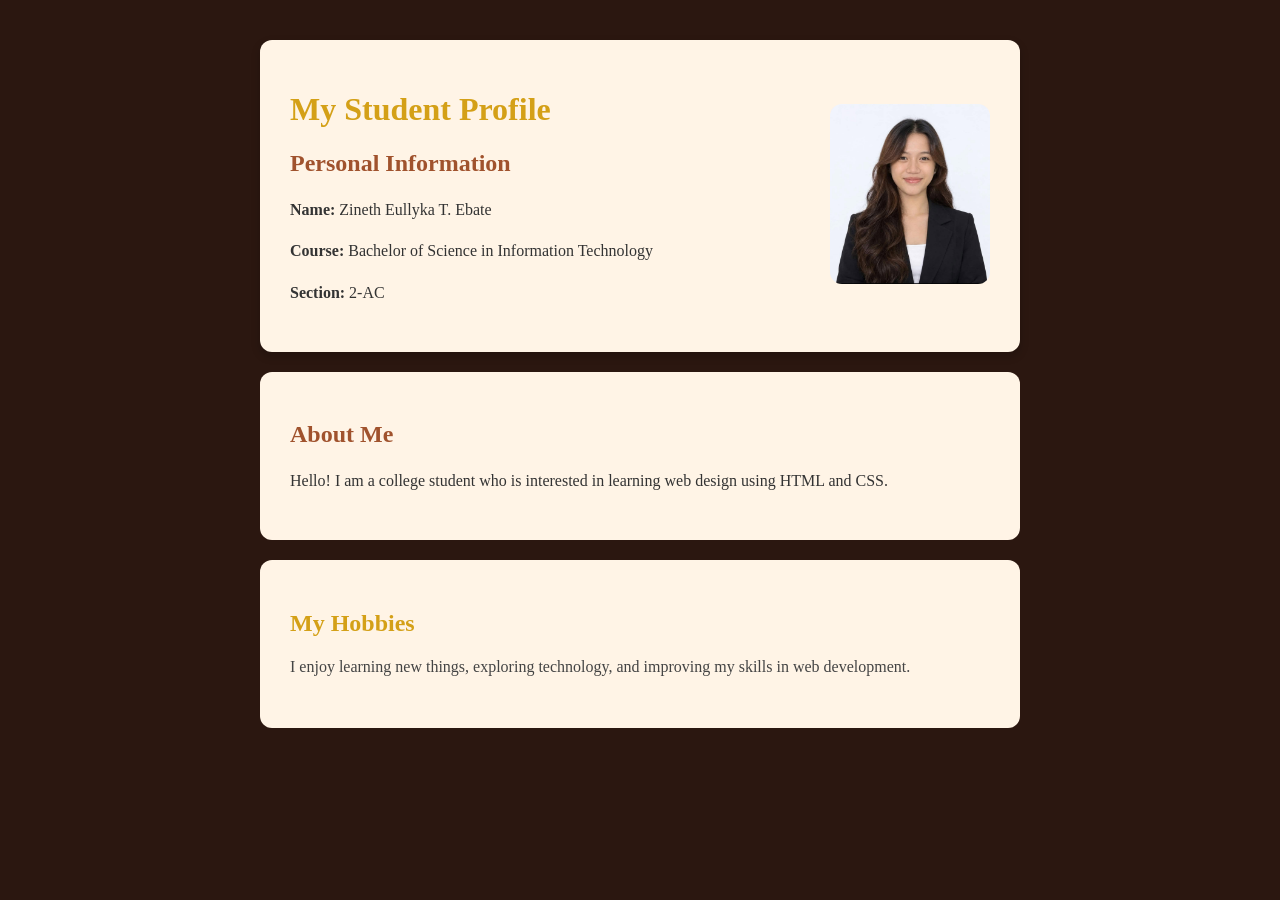
<file: index.html>
<!DOCTYPE html>
<html lang="en">
<head>
    <meta charset="UTF-8">
    <meta name="viewport" content="width=device-width, initial-scale=1.0">
    <title>My Student Profile</title>
    <link rel="stylesheet" href="style.css">
</head>
<body>

    <div class="profile-container">

        <div class="profile-info">
            <h1>My Student Profile</h1>

            <h2>Personal Information</h2>

            <p><strong>Name:</strong> Zineth Eullyka T. Ebate</p>
            <p><strong>Course:</strong> Bachelor of Science in Information Technology</p>
            <p><strong>Section:</strong> 2-AC</p>
        </div>

        <div class="profile-image">
            <img src="myID.jpg" alt="My Profile Picture">
        </div>

    </div>

    <div class="about">
        <h2>About Me</h2>
        <p>
            Hello! I am a college student who is interested
            in learning web design using HTML and CSS.
        </p>
    </div>

    <div class="hobbies">
    <h2>My Hobbies</h2>
    <p>
        I enjoy learning new things, exploring technology,
        and improving my skills in web development.
    </p>
</div>

</body>
</html>
</file>
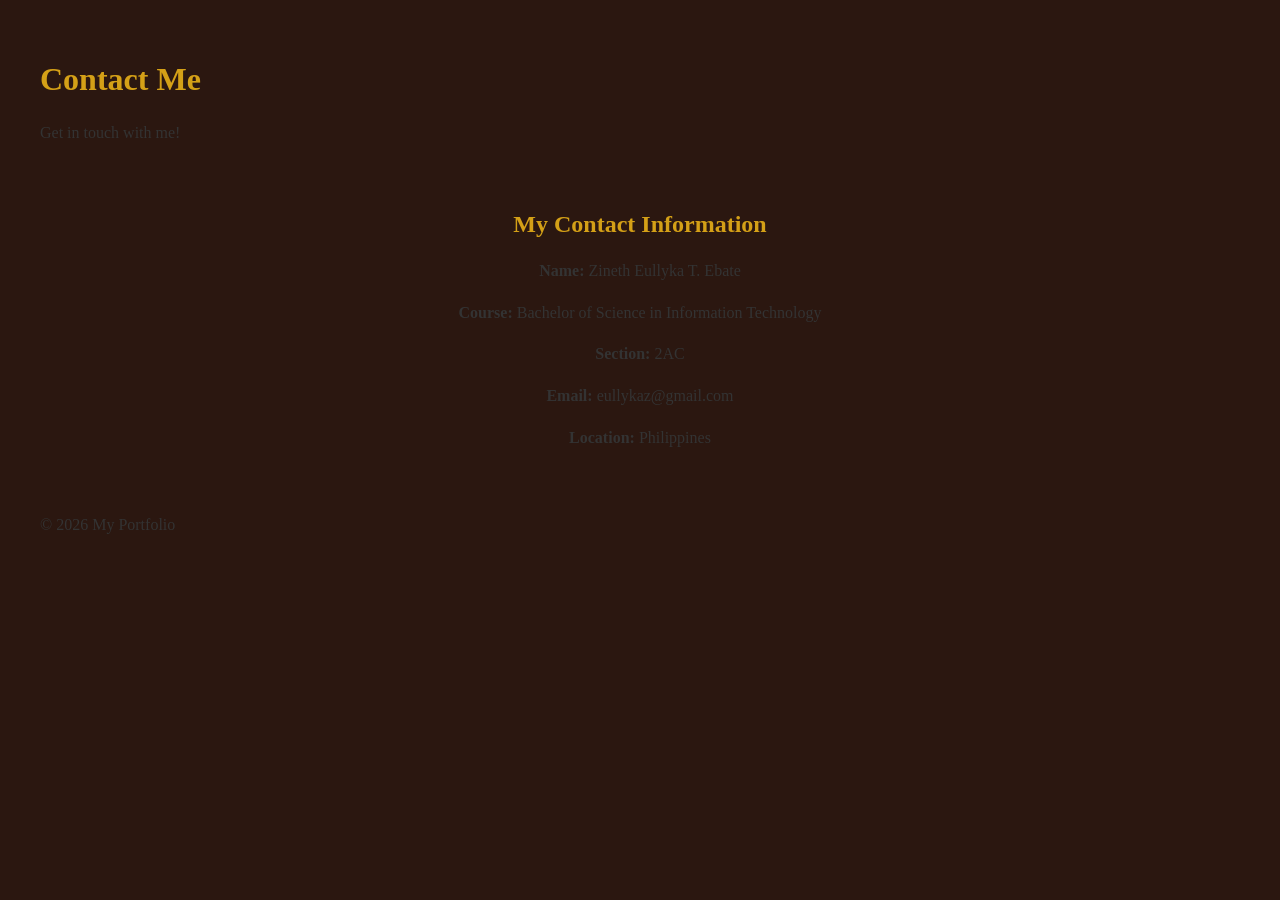
<file: contact.html>
<!DOCTYPE html>
<html lang="en">
<head>
    <meta charset="UTF-8">
    <meta name="viewport" content="width=device-width, initial-scale=1.0">
    <title>Contact Me</title>
    <link rel="stylesheet" href="style.css">
</head>
<body>

    <header>
        <h1>Contact Me</h1>
        <p>Get in touch with me!</p>
    </header>

    <section>
        <h2>My Contact Information</h2>
        <p><strong>Name:</strong> Zineth Eullyka T. Ebate</p>
        <p><strong>Course:</strong> Bachelor of Science in Information Technology</p>
        <p><strong>Section:</strong> 2AC</p>
        <p><strong>Email:</strong> eullykaz@gmail.com</p>
        <p><strong>Location:</strong> Philippines</p>
    </section>

    <footer>
        <p>© 2026 My Portfolio</p>
    </footer>

</body>
</html>
</file>
<file: style.css>
body {
    background-color: #2b1710;
    font-family: Georgia, serif;
    margin: 0;
    padding: 40px;
}

.profile-container {
    background-color: #fff4e6;
    max-width: 700px;
    margin: auto;
    padding: 30px;
    border-radius: 12px;
    display: flex;
    align-items: center;
    justify-content: space-between;
    gap: 20px;
    box-shadow: 0 4px 10px rgba(0,0,0,0.2);
}

.profile-info {
    flex: 1;
}

.profile-image img {
    width: 160px;
    height: 180px;
    object-fit: cover;
    border-radius: 12px;
}

h1 {
    color: #d4a017;
}

h2 {
    color: #a0522d;
}

p {
    color: #333333;
    line-height: 1.6;
}

.about {
    background-color: #fff4e6;
    max-width: 700px;
    margin: 20px auto;
    padding: 30px;
    border-radius: 12px;
}

@media (max-width: 500px) {
    .profile-container {
        flex-direction: column-reverse;
        text-align: center;
    }
}

/* New Hobbies Section */
section {
    padding: 30px;
    text-align: center;
}

section h2 {
    color: #d4a017;
    font-family: Georgia, serif;
}

.hobbies {
    background-color: #fff4e6;
    max-width: 700px;
    margin: 20px auto;
    padding: 30px;
    border-radius: 12px;
}

.hobbies h2 {
    color: #d4a017;
    font-family: Georgia, serif;
    margin-bottom: 15px;
}

.hobbies p {
    color: #444;
    line-height: 1.8;
}
</file>
